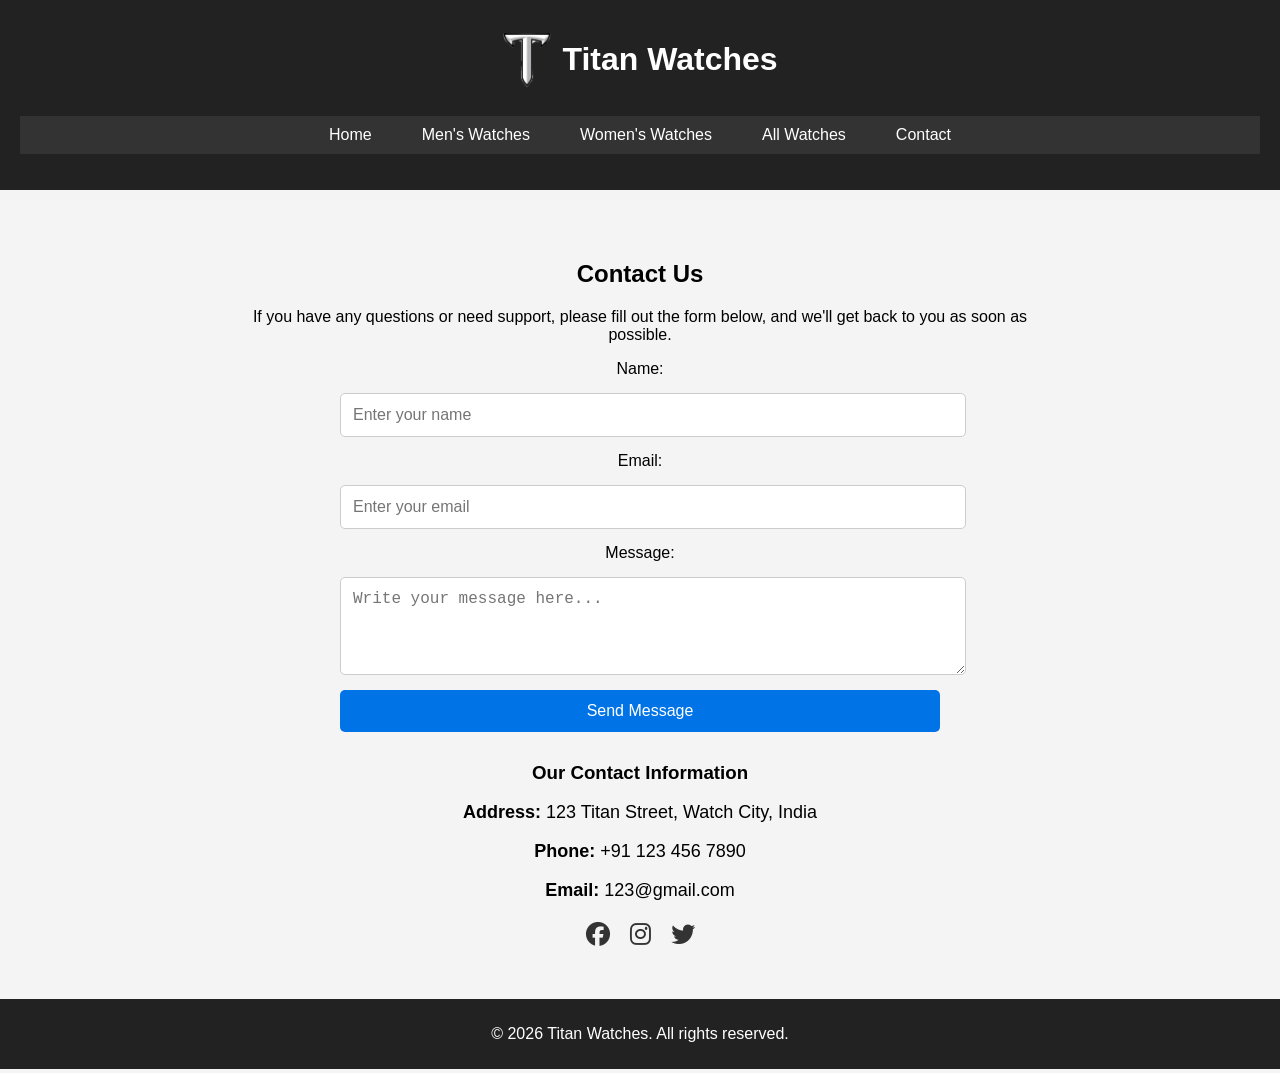
<file: contact.html>
<!DOCTYPE html>
<html lang="en">
<head>
 <meta charset="UTF-8">
    <meta name="viewport" content="width=device-width, initial-scale=1.0">
   <meta name="description" content="Get in touch with Titan Watches for customer support, product inquiries, and assistance. Contact us via phone, email, or visit our store." />

    <meta name="keywords" content="Titan Watches, Contact Titan, Buy Watches, Support">
    <meta name="robots" content="index, follow">
   <title>Contact Titan Watches | Customer Support & Inquiries</title>

    <!-- Canonical URL -->
    <link rel="canonical" href="https://localhost/seo/contact.html">
    
    <!-- Styles -->
    <link rel="stylesheet" href="styles.css">
    
    <!-- FontAwesome Icons for Social Media -->
    <link rel="stylesheet" href="https://cdnjs.cloudflare.com/ajax/libs/font-awesome/6.4.2/css/all.min.css">


</head>
<body>
    <header>
        <div class="logo-container">
            <img src="tlogo.png" alt="Titan Watches Logo" class="logo">
            <h1>Titan Watches</h1>
        </div>
        <nav>
            <ul>
                <li><a href="index.html">Home</a></li>
                <li><a href="mens-watches.html">Men's Watches</a></li>
                <li><a href="womens-watches.html">Women's Watches</a></li>
                <li><a href="all-watches.html">All Watches</a></li>
                <li><a href="contact.html">Contact</a></li>
            </ul>
        </nav>
    </header>

    <main>
        <h2>Contact Us</h2>
        <p>If you have any questions or need support, please fill out the form below, and we'll get back to you as soon as possible.</p>
        
        <form action="#" method="post">
            <label for="name">Name:</label>
            <input type="text" id="name" name="name" placeholder="Enter your name" required pattern="[A-Za-z\s]+" title="Only alphabets and spaces allowed">

            <label for="email">Email:</label>
            <input type="email" id="email" name="email" placeholder="Enter your email" required>

            <label for="message">Message:</label>
            <textarea id="message" name="message" placeholder="Write your message here..." rows="4" required></textarea>

            <button type="submit">Send Message</button>
        </form>

        <div class="contact-info">
            <h3>Our Contact Information</h3>
            <p><strong>Address:</strong> 123 Titan Street, Watch City, India</p>
            <p><strong>Phone:</strong> +91 123 456 7890</p>
            <p><strong>Email:</strong> 123@gmail.com</p>
        </div>

        <div class="social-media">
            <a href="https://www.facebook.com/profile.php?id=100065394377316&rdid=SRHie0w6AKs08UhF&share_url=https%3A%2F%2Fwww.facebook.com%2Fshare%2F15CFXjk9wR%2F#" target="_blank" aria-label="Facebook"><i class="fab fa-facebook"></i></a>
            <a href="https://www.instagram.com/joliya_vijay_007?igsh=MTVhNHVrb3Z3aGtzMg==" target="_blank" aria-label="Instagram"><i class="fab fa-instagram"></i></a>
            <a href="#" target="_blank" aria-label="Twitter"><i class="fab fa-twitter"></i></a>
        </div>
    </main>

    <footer>
        <p>&copy; 2026 Titan Watches. All rights reserved.</p>
    </footer>
</body>
</html>
</file>
<file: styles.css>
/* General Styles */

body {
    font-family: Arial, sans-serif;
    margin: 0;
    padding: 0;
    background-color: #f4f4f4;
    animation: fadeIn 1s ease-in;
}

@keyframes fadeIn {
    from { opacity: 0; }
    to { opacity: 1; }
}

header {
    background-color: #222;
    color: white;
    padding: 20px;
    text-align: center;
}

.logo-container {
    display: flex;
    align-items: center;
    justify-content: center;
}

.logo {
    width: 50px;
    height: auto;
    margin-right: 10px;
    animation: bounce 1s ease;
}

@keyframes bounce {
    0%, 100% { transform: translateY(0); }
    50% { transform: translateY(-10px); }
}

nav ul {
    list-style: none;
    padding: 0;
    display: flex;
    justify-content: center;
    background-color: #333;
    animation: slideDown 0.8s ease-in-out;
}

@keyframes slideDown {
    from {
        transform: translateY(-100%);
        opacity: 0;
    }
    to {
        transform: translateY(0);
        opacity: 1;
    }
}

nav ul li {
    margin: 0 15px;
}

nav ul li a {
    text-decoration: none;
    color: white;
    padding: 10px;
    display: block;
    transition: background-color 0.3s ease;
}

nav ul li a:hover {
    background-color: #555;
}

section {
    padding: 20px;
    text-align: center;
}

.watch-gallery {
    display: flex;
    flex-wrap: wrap;
    justify-content: center;
}

.watch-item {
    background: white;
    margin: 15px;
    padding: 15px;
    border-radius: 5px;
    box-shadow: 0 0 10px rgba(0, 0, 0, 0.1);
    width: 250px;
    text-align: center;
    animation: slideIn 1s ease;
    transition: transform 0.3s ease, box-shadow 0.3s ease;
}

@keyframes slideIn {
    from {
        opacity: 0;
        transform: translateY(50px);
    }
    to {
        opacity: 1;
        transform: translateY(0);
    }
}

.watch-item:hover {
    transform: scale(1.05);
    box-shadow: 0 8px 20px rgba(0, 0, 0, 0.2);
}

.watch-item img {
    width: 100%;
    height: auto;
    border-radius: 5px;
}

.buy-btn {
    display: inline-block;
    background: #222;
    color: white;
    padding: 10px 15px;
    margin-top: 10px;
    text-decoration: none;
    border-radius: 5px;
    transition: background 0.3s ease, transform 0.3s ease, box-shadow 0.3s ease;
}

.buy-btn:hover {
    background: #444;
    transform: scale(1.05);
    box-shadow: 0 0 15px #ffffffaa;
}

footer {
    text-align: center;
    background-color: #222;
    color: white;
    padding: 10px;
    margin-top: 20px;
    animation: fadeUp 1s ease-in;
}

@keyframes fadeUp {
    from {
        opacity: 0;
        transform: translateY(20px);
    }
    to {
        opacity: 1;
        transform: translateY(0);
    }
}

/* Contact Form Styles */

main {
    max-width: 800px;
    margin: 30px auto;
    padding: 20px;
    text-align: center;
}

h2 {
    animation: slideUp 0.7s ease-in-out;
}

@keyframes slideUp {
    from {
        transform: translateY(20px);
        opacity: 0;
    }
    to {
        transform: translateY(0);
        opacity: 1;
    }
}

form {
    display: flex;
    flex-direction: column;
    gap: 15px;
    max-width: 600px;
    margin: 0 auto;
    animation: fadeIn 1.2s ease-in-out;
}

input, textarea {
    width: 100%;
    padding: 12px;
    border: 1px solid #ccc;
    border-radius: 5px;
    font-size: 16px;
}

button {
    padding: 12px;
    background-color: #0073e6;
    color: white;
    border: none;
    border-radius: 5px;
    font-size: 16px;
    cursor: pointer;
    transition: background 0.3s ease, box-shadow 0.3s ease;
}

button:hover {
    background-color: #005bb5;
    box-shadow: 0 0 10px rgba(0, 115, 230, 0.4);
}

.contact-info {
    margin-top: 30px;
    animation: fadeUp 1s ease-in-out;
}

.contact-info p {
    font-size: 18px;
}

.social-media {
    margin-top: 20px;
    display: flex;
    justify-content: center;
    gap: 20px;
    animation: fadeIn 1.5s ease-in-out;
}

.social-media a {
    font-size: 24px;
    color: #333;
    transition: color 0.3s ease, transform 0.3s ease;
}

.social-media a:hover {
    color: #0073e6;
    transform: scale(1.2);
}
</file>
